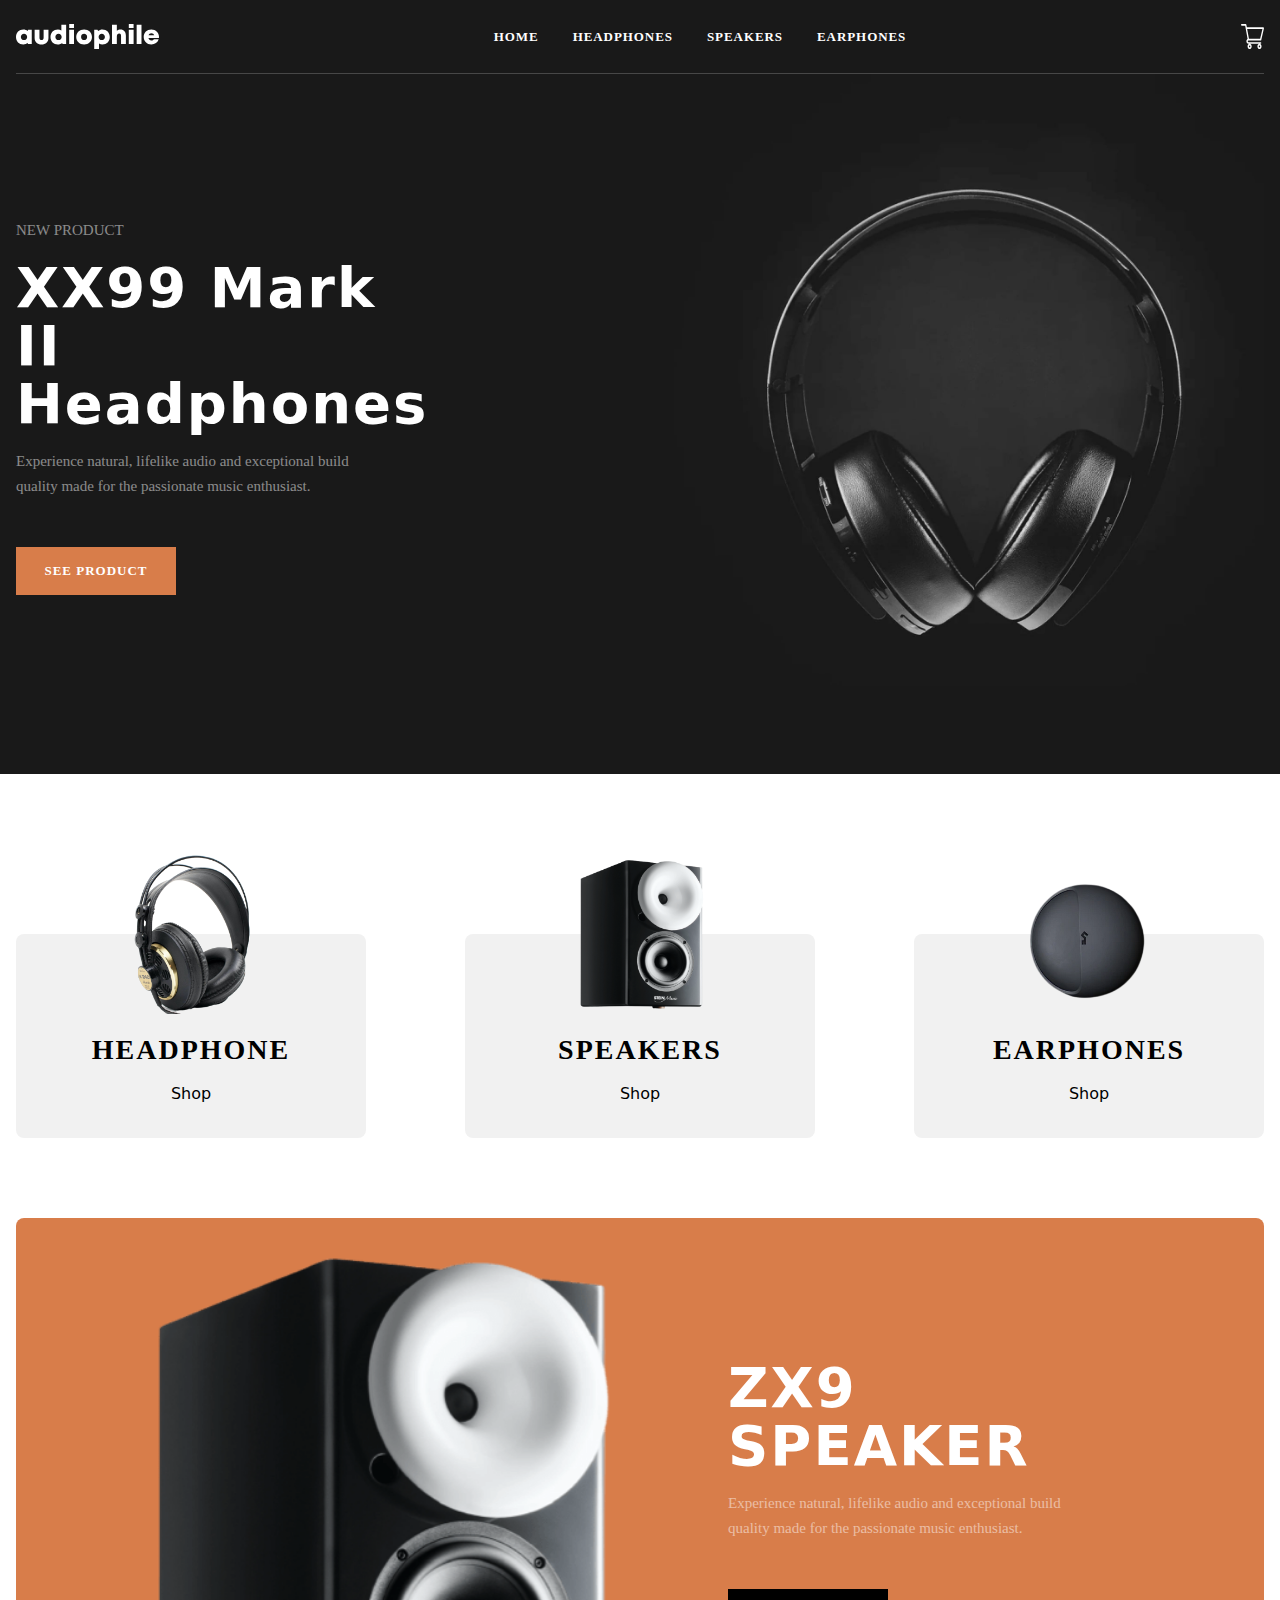
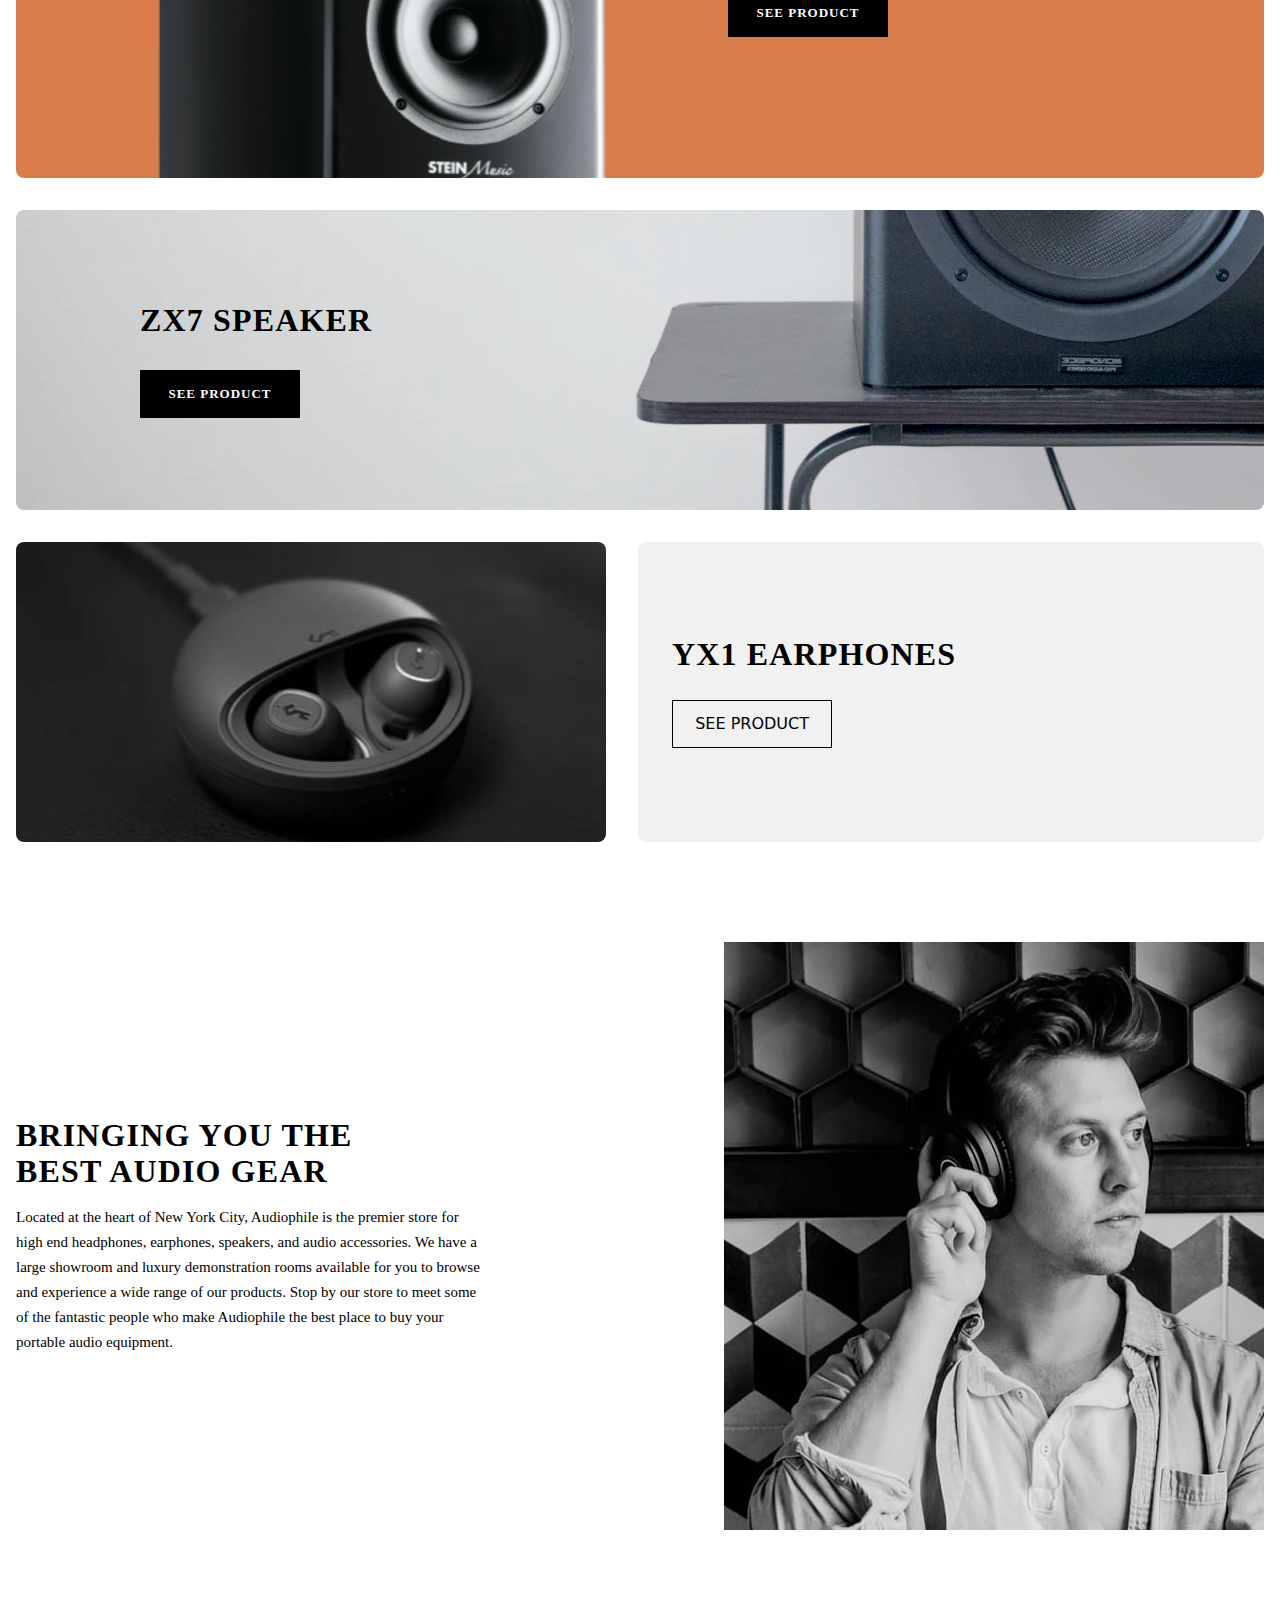
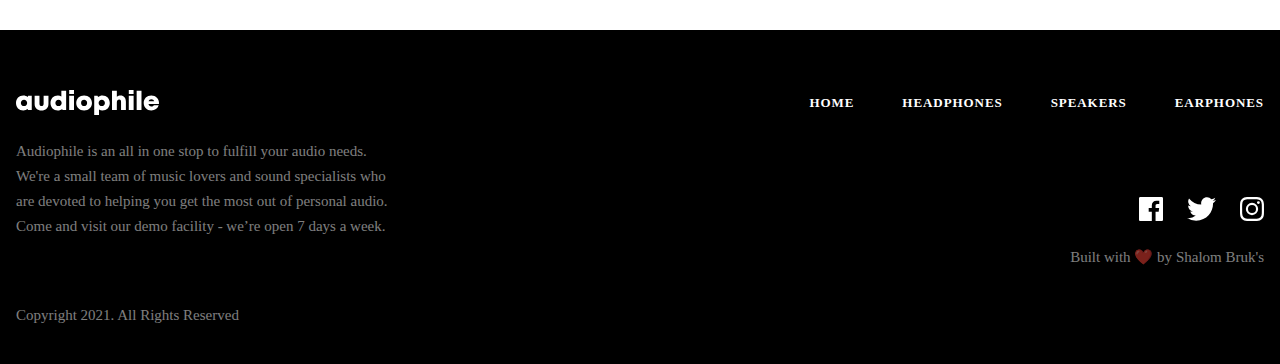
<file: index.html>
<!DOCTYPE html>
<html lang="en">
<head>
    <meta charset="UTF-8">
    <meta name="viewport" content="width=device-width, initial-scale=1.0">
    <link rel="icon" type="image/svg+xml" href="./public/favicon.svg">
    <link rel="stylesheet" href="./style.css">
    <title>Home</title>
</head>
<body>
    <div class="hero-wrapper">
        <div class="container">
            <nav class="top-nav">
                <a href="#">
                    <img src="./public/assets/shared/desktop/logo.svg" alt="logo" loading="lazy">
                </a>
                <div class="nav-links hidden lg:flex">
                   
                    <a href="./index.html">
                        <p class="subTitle">Home</p>
                    </a>
                    <a href="./headphones.html">
                        <p class="subTitle">Headphones</p>
                    </a>
                    <a href="./speakers.html">
                        <p class="subTitle">Speakers</p>
                    </a>
                    <a href="./earphones.html">
                        <p class="subTitle">Earphones</p>
                    </a>
                </div>
                <img src="./public/assets/shared/desktop/icon-cart.svg" alt="cart-icon" alt="logo" id="cart-icon" loading="lazy" decoding="async">
            </nav>
            <div class="nav-links lg:hidden flex justify-center flex-wrap text-white pt-6 pb-6">
                <a href="./index.html">
                    <p class="subTitle">Home</p>
                </a>
                <a href="./headphones.html">
                    <p class="subTitle">Headphones</p>
                </a>
                <a href="./speakers.html">
                    <p class="subTitle">Speakers</p>
                </a>
                <a href="./earphones.html">
                    <p class="subTitle">Earphones</p>
                </a>
            </div>
            <div class="modal none " id="cart" >
                <div class="cart-wrapper">
                    <div class="flex justify-between items-center mb-6">
                        <h6 class="undefine">CART (3)</h6>
                        <button class="undefine undefined">Remove all</button>
                    </div>
                    <div class="flex justify-between items-center mt-4 mb-4">
                        <div class="flex gap-4 items-center">
                            <img src="./public/assets/product-xx59-headphones/desktop/image-category-page-preview.jpg" alt="XX59" class="w-55">
                            <div class="flex flex-col gap-05">
                                <p class="subTitle undefined">XX59</p>
                                <p class="night undefined">$ 899</p>
                            </div>
                        </div>
                        <input type="number" class="counter-sm" value="1" title="number">

                    </div>
                    <div class="flex justify-between items-center mt-4 mb-4">
                        <div class="flex gap-4 items-center">
                            <img src="./public/assets/product-xx99-mark-one-headphones/desktop/image-category-page-preview.jpg" alt="XX59" class="w-55">
                            <div class="flex flex-col gap-05">
                                <p class="subTitle undefined">XX99 MK II</p>
                                <p class="night undefined">$ 2,999</p>
                            </div>
                        </div>
                        <input type="number" class="counter-sm" value="1" title="number">

                    </div>
                    <div class="flex justify-between items-center mt-4 mb-4">
                        <div class="flex gap-4 items-center">
                            <img src="./public/assets/product-yx1-earphones/desktop/image-category-page-preview.jpg" alt="XX59" class="w-55">
                            <div class="flex flex-col gap-05">
                                <p class="subTitle undefined">YX1</p>
                                <p class="night undefined">$ 599</p>
                            </div>
                        </div>
                        <input type="number" class="counter-sm" value="1" title="number">

                    </div>
                    <div class="flex justify-between items-center mt-6 mb-6">
                        <h6 class="undefined">TOTAL</h6>
                        <h6 class="undefined">$ 5,396</h6>
                    </div>
                    <a href="/checkout">
                        <button class="check-btn undefined">CHECKOUT</button>
                    </a>
                </div>
            </div>
            <div class="hero flex justify-center lg:justify-start pt-36">
                <div class="flex flex-col items-center lg:items-start gap-4">
                   <p class="body">NEW PRODUCT</p> 
                   <div class="w-396">
                    <h1 class="text-center lg:text-left heading">
                        XX99 Mark II Headphones
                    </h1>
                    
                   </div>
                   <div class="w-349">
                    <p class="body text-center lg:text-left">
                         Experience natural, lifelike audio and exceptional build quality
                         made for the passionate music enthusiast.

                    </p>
                  
                   </div>
                   <a href="/">
                    <button class="primary mt-8"> SEE PRODUCT</button>
                   </a>

                </div>
            </div>
    
        </div>
    </div>
    <div class="container flex flex-wrap justify-center xl:justify-between gap-8 featured-products-section">
        <div class="product-card" style="--width: 122.947px; --height: 160px;">
            <img src="./public/assets/exported/headphone.png" alt="headphone" class="item-image">
            <h4 class="undefined"> HEADPHONE</h4>
            <a href="/">
                <button class="undefined">
                    Shop
                </button>
            </a>
        </div>
        <div class="product-card" style="--width: 122.947px; --height: 160px;">
            <img src="./public/assets/exported/speaker.png" alt="headphone" class="item-image">
            <h4 class="undefined"> SPEAKERS</h4>
            <a href="/">
                <button class="undefined">
                    Shop
                </button>
            </a>
        </div>

        <div class="product-card" style="--width: 122.947px; --height: 160px;">
            <img src="./public/assets/exported/earphone.png" alt="headphone" class="item-image">
            <h4 class="undefined"> EARPHONES</h4>
            <a href="/">
                <button class="undefined">
                    Shop
                </button>
            </a>
        </div>
    </div>
    <div class="container">
        <div class="product-spotlight-area">
            <div class="product-spotlight-1">
                
                    <div class="flex justify-center">
                        <img src="./public/assets/home/tablet/image-speaker-zx9.png" alt="headphone" class="product-spotlight-1-img" width="456" height="548" loading="lazy">
                    </div>
                    <div class="flex flex-col gap-4 items-center lg:items-start">
                        <div class="w-[396px]">
                            <h1 class="text-center lg:text-left heading">
                                ZX9 SPEAKER
                            </h1>
                           </div>
                           <div class="w-349">
                            <p class="body text-center lg:text-left">
                                 Experience natural, lifelike audio and exceptional build quality
                                 made for the passionate music enthusiast.
        
                            </p>
                          
                           </div>
                           <a href="/">
                            <button class="secondary-inverted mt-8" style="--width: 10rem;"> SEE PRODUCT</button>
                           </a>
                    </div>
            </div>
            <div class="product-spotlight-2">
                <div class="flex flex-col">
                    <h3 class="undefined">
                        ZX7 SPEAKER
                    </h3>
                    <a href="/">
                        <button class="secondary-inverted mt-8" style="--width: 10rem;"> SEE PRODUCT</button>
                       </a>
                </div>
            </div>
            <div class="product-spotlight-3">
                <div class="earphone-image"></div>
                <div class="flex flex-col">
                    <h3 class="undefined">YX1 EARPHONES</h3>
                    <a href="/">
                        <button class="secondary mt-7" style="--width: 10rem;"> SEE PRODUCT</button>
                       </a>
                </div>
            </div>
        </div>
    </div>
    <div class="container flex flex-col-reverse justify-center lg:flex-row items-center lg:items-left justify-between outro">
        <div class="w-full flex flex-col justify-center gap-4">
            <div class="w-full lg:w-396">
                <h3 class="text-center lg:text-left">
                    BRINGING YOU THE BEST AUDIO GEAR
                </h3>
            </div>
            <div class="w-full lg:w-4/6">
                <p class=" text-center lg:text-left night">      
                    Located at the heart of New York City, Audiophile is the premier store
                    for high end headphones, earphones, speakers, and audio accessories. We
                    have a large showroom and luxury demonstration rooms available for you
                    to browse and experience a wide range of our products. Stop by our store
                    to meet some of the fantastic people who make Audiophile the best place
                    to buy your portable audio equipment.
                </p>
            </div>
        </div>
        <img src="./public/assets/shared/desktop/image-best-gear.jpg" alt="best-gear" class="mb-16 lg:mb-0">
    </div>
    <footer class="footer">
        <nav class="container flex flex-col lg:flex-row items-center lg:justify-between gap-8">
            <img src="./public/assets/shared/desktop/logo.svg" alt="">
            <div class="flex nav-links gap-8 lg:gap-12 flex-col lg:flex-row items-center lg:items-start mt-4 mb-4 lg:mt-0 lg:mb-0">
                <a href="./index.html">
                    <p class="subTitle">Home</p>
                </a>
                <a href="./headphones.html">
                    <p class="subTitle">Headphones</p>
                </a>
                <a href="./speakers.html">
                    <p class="subTitle">Speakers</p>
                </a>
                <a href="./earphones.html">
                    <p class="subTitle">Earphones</p>
                </a>
            </div>
        </nav>
        <div class="container flex flex-col lg:flex-row lg:justify-between">
            <div class="w-full lg:w-540 flex flex-col gap-16">
                <p class="body text-center lg:text-left">
                    Audiophile is an all in one stop to fulfill your audio needs. We're a
                            small team of music lovers and sound specialists who are devoted to
                            helping you get the most out of personal audio. Come and visit our demo
                            facility - we’re open 7 days a week.
                    </p>
                <p class="body text-center lg:text-left">
                    Copyright 2021. All Rights Reserved</p>
            </div>
            <div class="w-full flex flex-col items-center lg:items-end gap-6 social-icons justify-center mt-8 lg:mt-0">
            <div class="flex gap-6">
                <img src="./public/assets/shared/desktop/icon-facebook.svg" alt="facebook-icon">
                <img src="./public/assets/shared/desktop/icon-twitter.svg" alt="facebook-icon">
                <img src="./public/assets/shared/desktop/icon-instagram.svg" alt="facebook-icon">
            </div>
            <div>
                <p class="body undefined">
                    Built with ❤️ by
                    <a href="https://www.linkedin.com/in/shalomspage/" data-astro-cid-ioeiary4="">Shalom Bruk's</a>
                </p>
            </div>

            </div>
        </div>
    </footer>
    <script src="./script.js"></script>
</body>
</html>
</file>
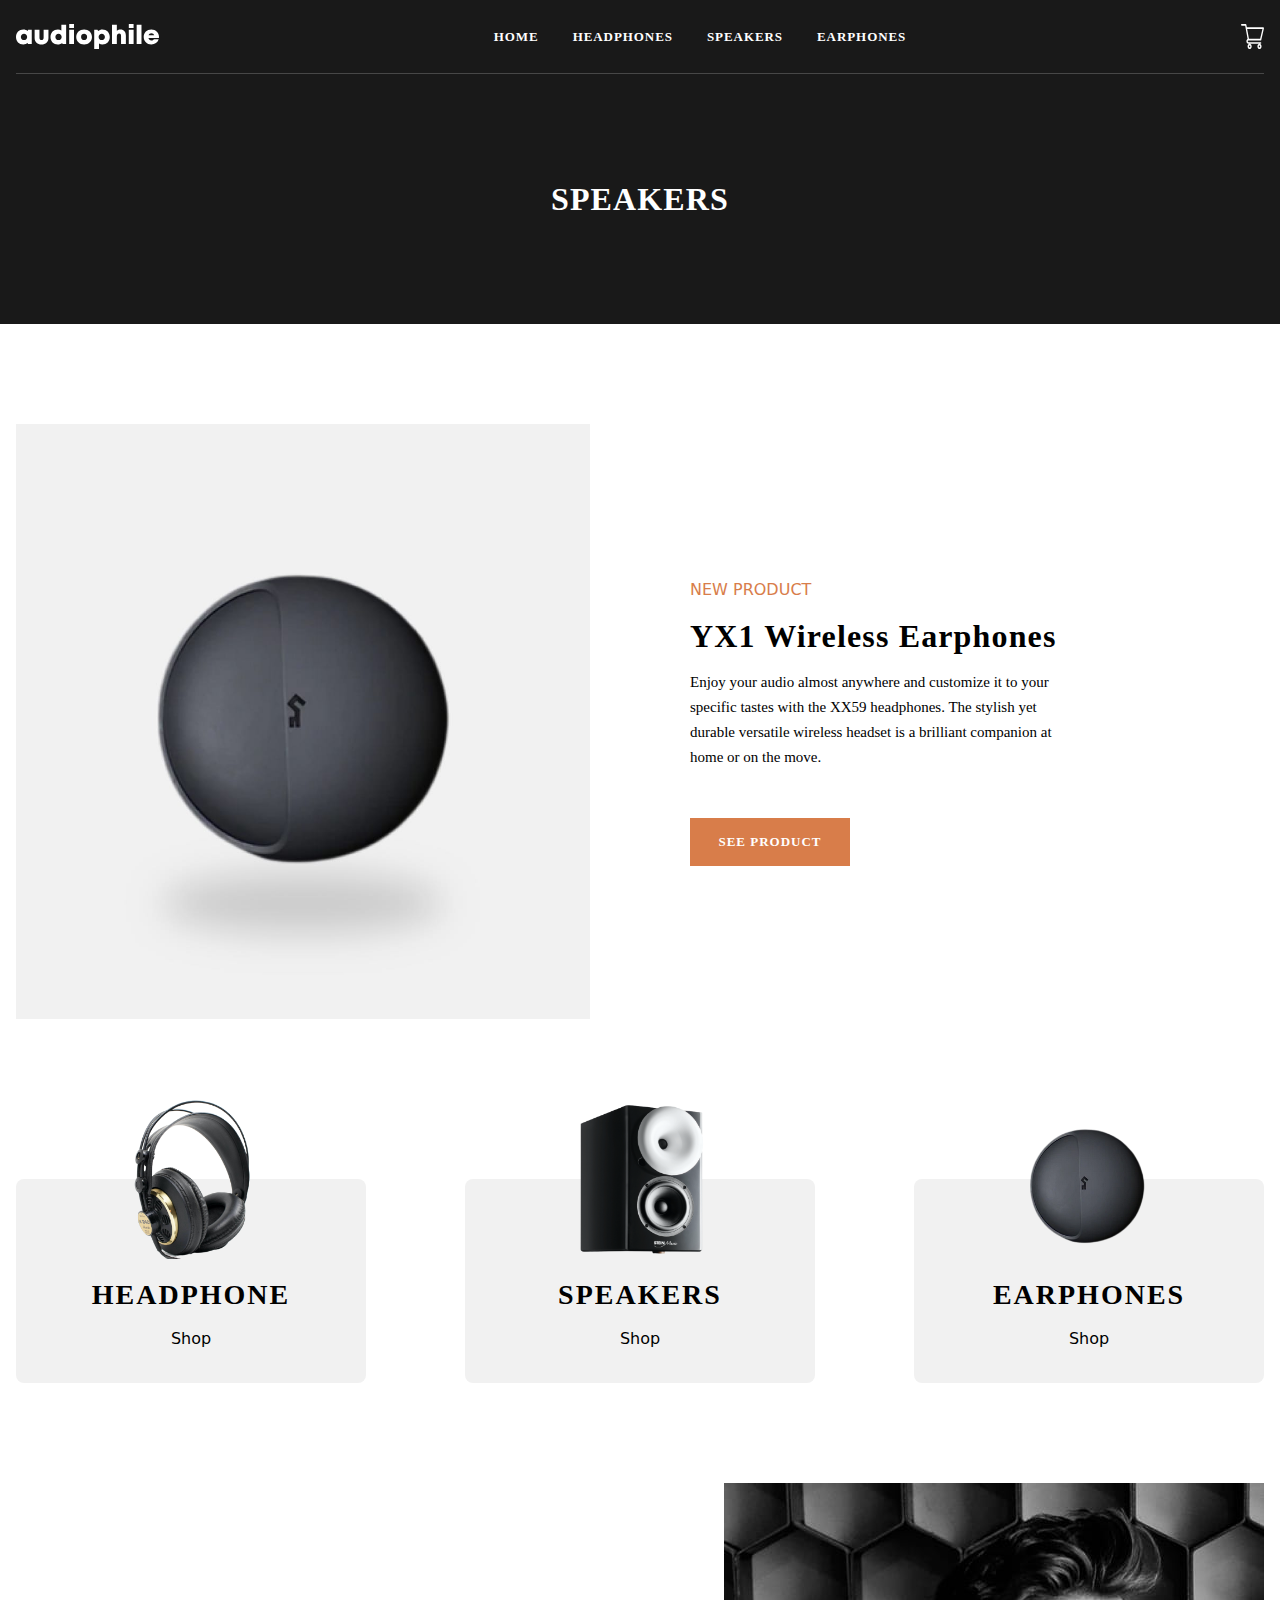
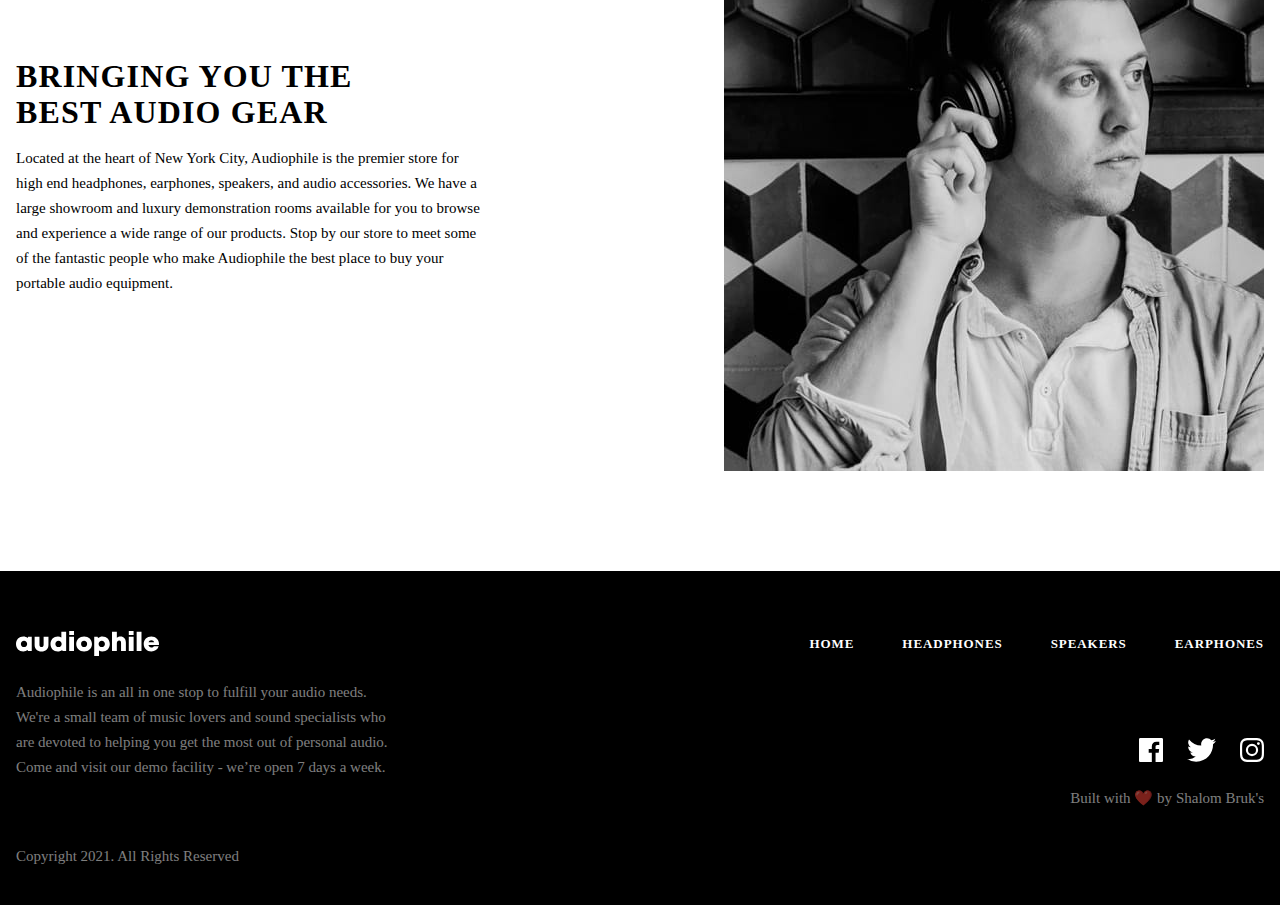
<file: earphones.html>
<!DOCTYPE html>
<html lang="en">
<head>
    <meta charset="UTF-8">
    <meta name="viewport" content="width=device-width, initial-scale=1.0">
    <link rel="icon" type="image/svg+xml" href="./public/favicon.svg">
    <link rel="stylesheet" href="./style.css">
    <title>Earphones</title>
</head>
<body>
    <div class="hero-wrapper">
        <div class="container">
            <nav class="top-nav">

                <a href="#">
                    <img src="./public/assets/shared/desktop/logo.svg" alt="logo" loading="lazy">
                </a>
                <div class="nav-links hidden lg:flex">
                   
                    <a href="./index.html">
                        <p class="subTitle">Home</p>
                    </a>
                    <a href="./headphones.html">
                        <p class="subTitle">Headphones</p>
                    </a>
                    <a href="./speakers.html">
                        <p class="subTitle">Speakers</p>
                    </a>
                    <a href="./earphones.html">
                        <p class="subTitle">Earphones</p>
                    </a>
                </div>
                <img src="./public/assets/shared/desktop/icon-cart.svg" alt="cart-icon" alt="logo" id="cart-icon" loading="lazy" decoding="async">
            </nav>
            <div class="nav-links lg:hidden flex justify-center flex-wrap text-white pt-6 pb-6">
                <a href="./index.html">
                    <p class="subTitle">Home</p>
                </a>
                <a href="./headphones.html">
                    <p class="subTitle">Headphones</p>
                </a>
                <a href="./speakers.html">
                    <p class="subTitle">Speakers</p>
                </a>
                <a href="./earphones.html">
                    <p class="subTitle">Earphones</p>
                </a>
            </div>
            <div class="modal none " id="cart" >
                <div class="cart-wrapper">
                    <div class="flex justify-between items-center mb-6">
                        <h6 class="undefine">CART (3)</h6>
                        <button class="undefine undefined">Remove all</button>
                    </div>
                    <div class="flex justify-between items-center mt-4 mb-4">
                        <div class="flex gap-4 items-center">
                            <img src="./public/assets/product-xx59-headphones/desktop/image-category-page-preview.jpg" alt="XX59" class="w-55">
                            <div class="flex flex-col gap-05">
                                <p class="subTitle undefined">XX59</p>
                                <p class="night undefined">$ 899</p>
                            </div>
                        </div>
                        <input type="number" class="counter-sm" value="1" title="number">

                    </div>
                    <div class="flex justify-between items-center mt-4 mb-4">
                        <div class="flex gap-4 items-center">
                            <img src="./public/assets/product-xx99-mark-one-headphones/desktop/image-category-page-preview.jpg" alt="XX59" class="w-55">
                            <div class="flex flex-col gap-05">
                                <p class="subTitle undefined">XX99 MK II</p>
                                <p class="night undefined">$ 2,999</p>
                            </div>
                        </div>
                        <input type="number" class="counter-sm" value="1" title="number">

                    </div>
                    <div class="flex justify-between items-center mt-4 mb-4">
                        <div class="flex gap-4 items-center">
                            <img src="./public/assets/product-yx1-earphones/desktop/image-category-page-preview.jpg" alt="XX59" class="w-55">
                            <div class="flex flex-col gap-05">
                                <p class="subTitle undefined">YX1</p>
                                <p class="night undefined">$ 599</p>
                            </div>
                        </div>
                        <input type="number" class="counter-sm" value="1" title="number">

                    </div>
                    <div class="flex justify-between items-center mt-6 mb-6">
                        <h6 class="undefined">TOTAL</h6>
                        <h6 class="undefined">$ 5,396</h6>
                    </div>
                    <a href="/checkout">
                        <button class="check-btn undefined">CHECKOUT</button>
                    </a>
                </div>
            </div>
            <div class="hero-1 flex justify-center items-center">
                <h3 class="undefined heading">SPEAKERS</h3>
            </div>
        </div>
    </div>
    <div class="product-item-row container mt-16 mb-36">
        <div class="w-full flex flex-col justify-center gap-4">
            <div class="w-full lg:w-396">
                <p class="p-cl text-center lg:text-left p-clo">
                    NEW PRODUCT
                </p>
            </div>
            <div class="w-full lg:w-396">
               <h3 class="text-center lg:text-left">YX1 Wireless Earphones</h3>
            </div>
            <div class="w-full lg:w-4/6">
                <p class="night text-center lg:text-left">Enjoy your audio almost anywhere and customize it to your specific tastes with the XX59 headphones. The stylish yet durable versatile wireless headset is a brilliant companion at home or on the move.</p>
            </div>
            <div class="flex justify-center lg:justify-start">
                <a href="/">
                    <button class="primary mt-8"> SEE PRODUCT</button>
                   </a>
            </div>
        </div>
        <div>
            <img src="./public/assets/product-yx1-earphones/desktop/image-product.jpg" alt="best-gear" class="mb-16 lg:mb-0">
        </div>
    </div>
    <div class="container flex flex-wrap justify-center xl:justify-between gap-8 featured-products-section">
        <div class="product-card" style="--width: 122.947px; --height: 160px;">
            <img src="./public/assets/exported/headphone.png" alt="headphone" class="item-image">
            <h4 class="undefined"> HEADPHONE</h4>
            <a href="/">
                <button class="undefined">
                    Shop
                </button>
            </a>
        </div>
        <div class="product-card" style="--width: 122.947px; --height: 160px;">
            <img src="./public/assets/exported/speaker.png" alt="headphone" class="item-image">
            <h4 class="undefined"> SPEAKERS</h4>
            <a href="/">
                <button class="undefined">
                    Shop
                </button>
            </a>
        </div>

        <div class="product-card" style="--width: 122.947px; --height: 160px;">
            <img src="./public/assets/exported/earphone.png" alt="headphone" class="item-image">
            <h4 class="undefined"> EARPHONES</h4>
            <a href="/">
                <button class="undefined">
                    Shop
                </button>
            </a>
        </div>
    </div>

    <div class="container flex flex-col-reverse justify-center lg:flex-row items-center lg:items-left justify-between outro">
        <div class="w-full flex flex-col justify-center gap-4">
            <div class="w-full lg:w-396">
                <h3 class="text-center lg:text-left">
                    BRINGING YOU THE BEST AUDIO GEAR
                </h3>
            </div>
            <div class="w-full lg:w-4/6">
                <p class=" text-center lg:text-left night">      
                     Located at the heart of New York City, Audiophile is the premier store
                     for high end headphones, earphones, speakers, and audio accessories. We
                     have a large showroom and luxury demonstration rooms available for you
                     to browse and experience a wide range of our products. Stop by our store
                     to meet some of the fantastic people who make Audiophile the best place
                    to buy your portable audio equipment.
                </p>
            </div>
        </div>
        <img src="./public/assets/shared/desktop/image-best-gear.jpg" alt="best-gear" class="mb-16 lg:mb-0">
    </div>
    <footer class="footer">
        <nav class="container flex flex-col lg:flex-row items-center lg:justify-between gap-8">
            <img src="./public/assets/shared/desktop/logo.svg" alt="">
            <div class="flex nav-links gap-8 lg:gap-12 flex-col lg:flex-row items-center lg:items-start mt-4 mb-4 lg:mt-0 lg:mb-0">
                <a href="./index.html">
                    <p class="subTitle">Home</p>
                </a>
                <a href="./headphones.html">
                    <p class="subTitle">Headphones</p>
                </a>
                <a href="./speakers.html">
                    <p class="subTitle">Speakers</p>
                </a>
                <a href="./earphones.html">
                    <p class="subTitle">Earphones</p>
                </a>
            </div>
        </nav>
        <div class="container flex flex-col lg:flex-row lg:justify-between">
            <div class="w-full lg:w-540 flex flex-col gap-16">
                <p class="body text-center lg:text-left">
                    Audiophile is an all in one stop to fulfill your audio needs. We're a
                            small team of music lovers and sound specialists who are devoted to
                            helping you get the most out of personal audio. Come and visit our demo
                            facility - we’re open 7 days a week.
                    </p>
                <p class="body text-center lg:text-left">
                    Copyright 2021. All Rights Reserved</p>
            </div>
            <div class="w-full flex flex-col items-center lg:items-end gap-6 social-icons justify-center mt-8 lg:mt-0">
            <div class="flex gap-6">
                <img src="./public/assets/shared/desktop/icon-facebook.svg" alt="facebook-icon">
                <img src="./public/assets/shared/desktop/icon-twitter.svg" alt="facebook-icon">
                <img src="./public/assets/shared/desktop/icon-instagram.svg" alt="facebook-icon">
            </div>
            <div>
                <p class="body undefined">
                    Built with ❤️ by
                    <a href="https://www.linkedin.com/in/shalomspage/" data-astro-cid-ioeiary4="">Shalom Bruk's</a>
                </p>
            </div>

            </div>
        </div>
    </footer>
    <script src="./script.js"></script>
</body>
</html>
</file>
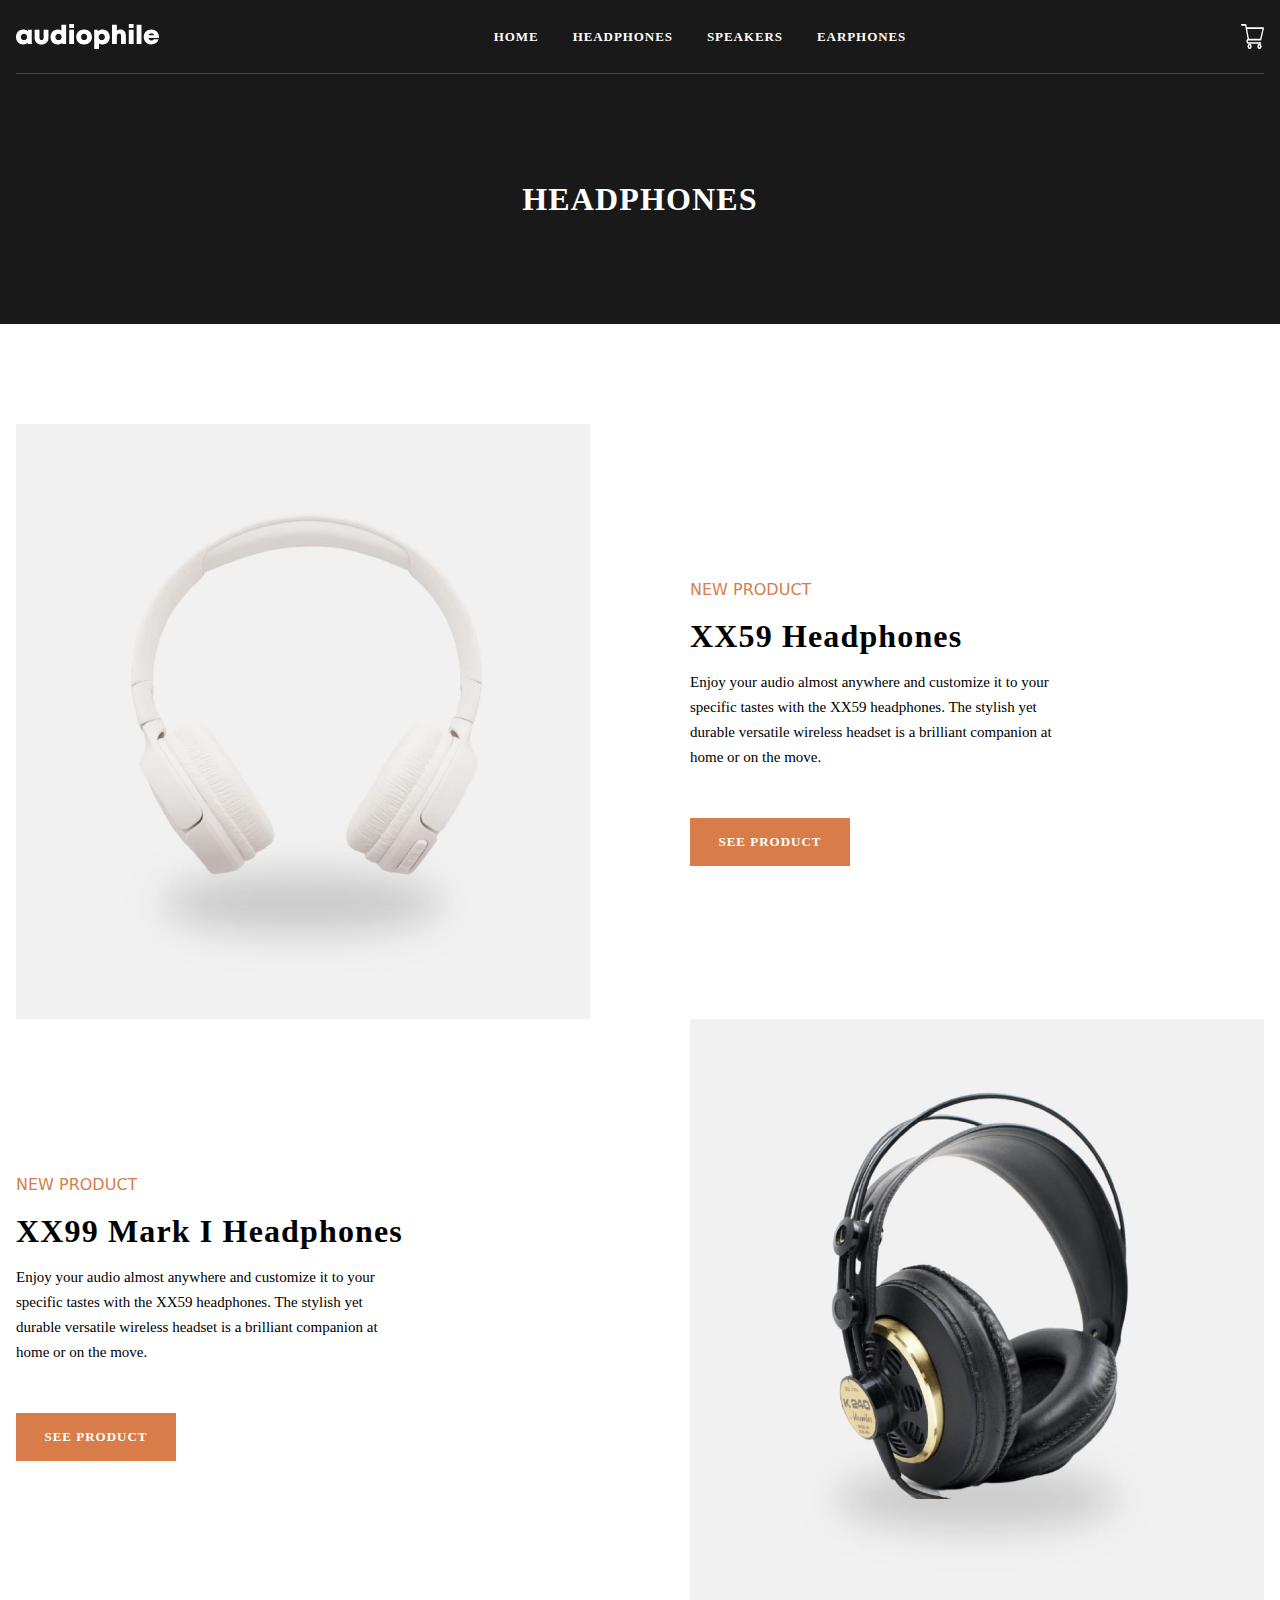
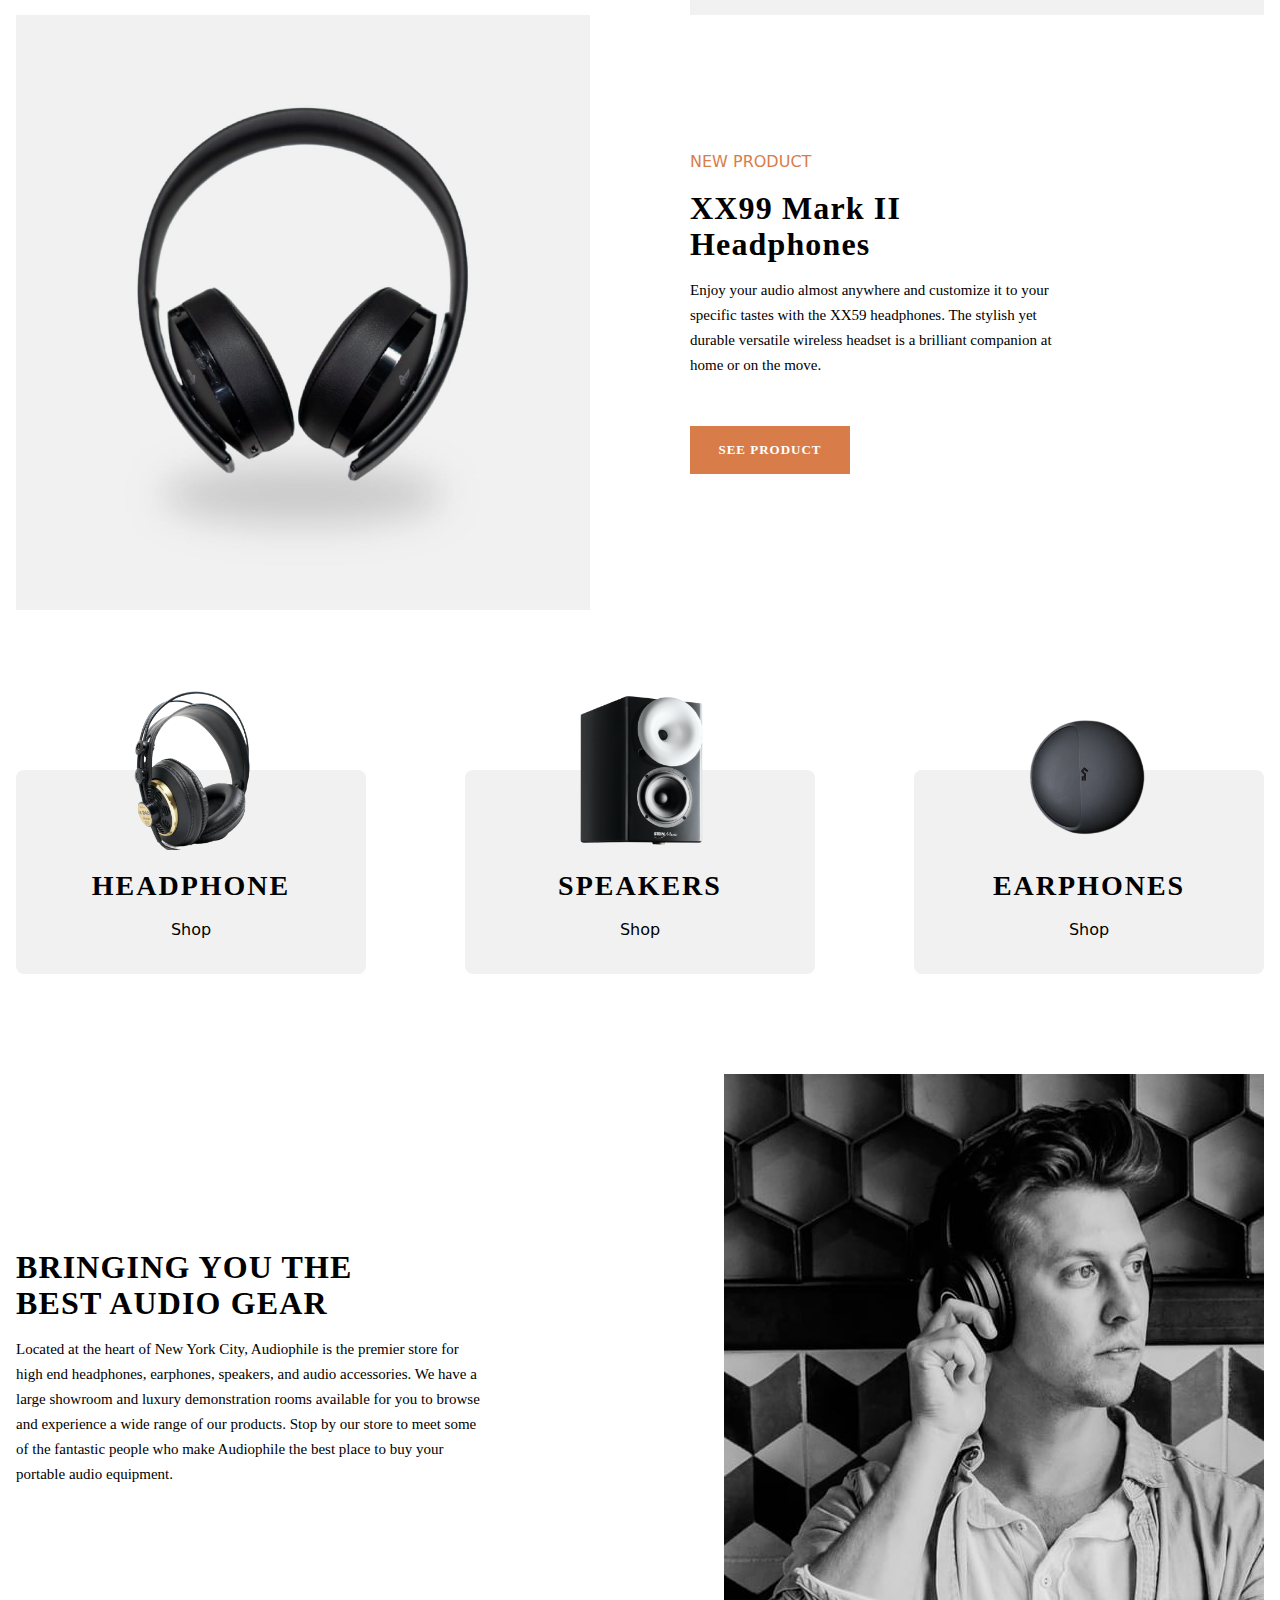
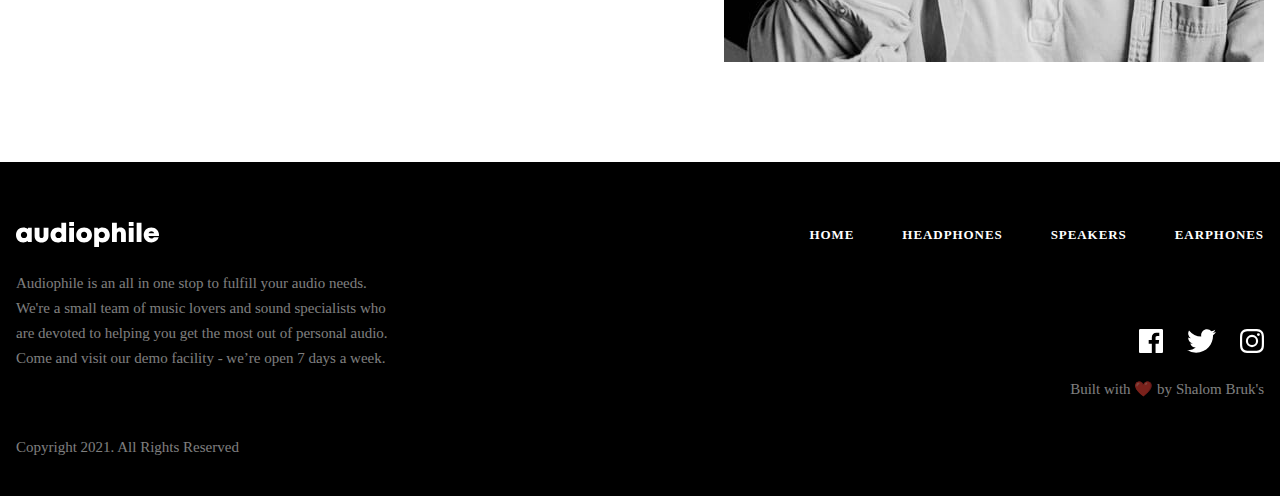
<file: headphones.html>
<!DOCTYPE html>
<html lang="en">
<head>
    <meta charset="UTF-8">
    <meta name="viewport" content="width=device-width, initial-scale=1.0">
    <link rel="icon" type="image/svg+xml" href="./public/favicon.svg">
    <link rel="stylesheet" href="./style.css">
    <title>Earphones</title>
</head>
<body>
    <div class="hero-wrapper">
        <div class="container">
            <nav class="top-nav">

                <a href="#">
                    <img src="./public/assets/shared/desktop/logo.svg" alt="logo" loading="lazy">
                </a>
                <div class="nav-links hidden lg:flex">
                   
                    <a href="./index.html">
                        <p class="subTitle">Home</p>
                    </a>
                    <a href="./headphones.html">
                        <p class="subTitle">Headphones</p>
                    </a>
                    <a href="./speakers.html">
                        <p class="subTitle">Speakers</p>
                    </a>
                    <a href="./earphones.html">
                        <p class="subTitle">Earphones</p>
                    </a>
                </div>
                <img src="./public/assets/shared/desktop/icon-cart.svg" alt="cart-icon" alt="logo" id="cart-icon" loading="lazy" decoding="async">
            </nav>
            <div class="nav-links lg:hidden flex justify-center flex-wrap text-white pt-6 pb-6">
                <a href="./index.html">
                    <p class="subTitle">Home</p>
                </a>
                <a href="./headphones.html">
                    <p class="subTitle">Headphones</p>
                </a>
                <a href="./speakers.html">
                    <p class="subTitle">Speakers</p>
                </a>
                <a href="./earphones.html">
                    <p class="subTitle">Earphones</p>
                </a>
            </div>
            <div class="modal none " id="cart" >
                <div class="cart-wrapper">
                    <div class="flex justify-between items-center mb-6">
                        <h6 class="undefine">CART (3)</h6>
                        <button class="undefine undefined">Remove all</button>
                    </div>
                    <div class="flex justify-between items-center mt-4 mb-4">
                        <div class="flex gap-4 items-center">
                            <img src="./public/assets/product-xx59-headphones/desktop/image-category-page-preview.jpg" alt="XX59" class="w-55">
                            <div class="flex flex-col gap-05">
                                <p class="subTitle undefined">XX59</p>
                                <p class="night undefined">$ 899</p>
                            </div>
                        </div>
                        <input type="number" class="counter-sm" value="1" title="number">

                    </div>
                    <div class="flex justify-between items-center mt-4 mb-4">
                        <div class="flex gap-4 items-center">
                            <img src="./public/assets/product-xx99-mark-one-headphones/desktop/image-category-page-preview.jpg" alt="XX59" class="w-55">
                            <div class="flex flex-col gap-05">
                                <p class="subTitle undefined">XX99 MK II</p>
                                <p class="night undefined">$ 2,999</p>
                            </div>
                        </div>
                        <input type="number" class="counter-sm" value="1" title="number">

                    </div>
                    <div class="flex justify-between items-center mt-4 mb-4">
                        <div class="flex gap-4 items-center">
                            <img src="./public/assets/product-yx1-earphones/desktop/image-category-page-preview.jpg" alt="XX59" class="w-55">
                            <div class="flex flex-col gap-05">
                                <p class="subTitle undefined">YX1</p>
                                <p class="night undefined">$ 599</p>
                            </div>
                        </div>
                        <input type="number" class="counter-sm" value="1" title="number">

                    </div>
                    <div class="flex justify-between items-center mt-6 mb-6">
                        <h6 class="undefined">TOTAL</h6>
                        <h6 class="undefined">$ 5,396</h6>
                    </div>
                    <a href="/checkout">
                        <button class="check-btn undefined">CHECKOUT</button>
                    </a>
                </div>
            </div>
            <div class="hero-1 flex justify-center items-center">
                <h3 class="undefined heading">HEADPHONES</h3>
            </div>
        </div>
    </div>
    <div class="product-item-row container mt-16 mb-36">
        <div class="w-full flex flex-col justify-center gap-4">
            <div class="w-full lg:w-396">
                <p class="p-cl text-center lg:text-left p-clo">
                    NEW PRODUCT
                </p>
            </div>
            <div class="w-full lg:w-396">
               <h3 class="text-center lg:text-left"> XX59 Headphones</h3>
            </div>
            <div class="w-full lg:w-4/6">
                <p class="night text-center lg:text-left">Enjoy your audio almost anywhere and customize it to your specific tastes with the XX59 headphones. The stylish yet durable versatile wireless headset is a brilliant companion at home or on the move.</p>
            </div>
            <div class="flex justify-center lg:justify-start">
                <a href="/">
                    <button class="primary mt-8"> SEE PRODUCT</button>
                   </a>
            </div>
        </div>
        <div>
            <img src="./public/assets/product-xx59-headphones/desktop/image-product.jpg" alt="best-gear" class="mb-16 lg:mb-0">
        </div>
    </div>
    <div class="product-item-row container mt-16 mb-36">
        <div class="w-full flex flex-col justify-center gap-4">
            <div class="w-full lg:w-396">
                <p class="p-cl text-center lg:text-left p-clo">
                    NEW PRODUCT
                </p>
            </div>
            <div class="w-full lg:w-396">
               <h3 class="text-center lg:text-left"> XX99 Mark I Headphones</h3>
            </div>
            <div class="w-full lg:w-4/6">
                <p class="night text-center lg:text-left">Enjoy your audio almost anywhere and customize it to your specific tastes with the XX59 headphones. The stylish yet durable versatile wireless headset is a brilliant companion at home or on the move.</p>
            </div>
            <div class="flex justify-center lg:justify-start">
                <a href="/">
                    <button class="primary mt-8"> SEE PRODUCT</button>
                   </a>
            </div>
        </div>
        <div>
            <img src="./public/assets/product-xx99-mark-one-headphones/desktop/image-product.jpg" alt="best-gear" class="mb-16 lg:mb-0">
        </div>
    </div>
    <div class="product-item-row container mt-16 mb-36">
        <div class="w-full flex flex-col justify-center gap-4">
            <div class="w-full lg:w-396">
                <p class="p-cl text-center lg:text-left p-clo">
                    NEW PRODUCT
                </p>
            </div>
            <div class="w-full lg:w-396">
               <h3 class="text-center lg:text-left"> XX99 Mark II Headphones</h3>
            </div>
            <div class="w-full lg:w-4/6">
                <p class="night text-center lg:text-left">Enjoy your audio almost anywhere and customize it to your specific tastes with the XX59 headphones. The stylish yet durable versatile wireless headset is a brilliant companion at home or on the move.</p>
            </div>
            <div class="flex justify-center lg:justify-start">
                <a href="/">
                    <button class="primary mt-8"> SEE PRODUCT</button>
                   </a>
            </div>
        </div>
        <div>
            <img src="./public/assets/product-xx99-mark-two-headphones/desktop/image-product.jpg" alt="best-gear" class="mb-16 lg:mb-0">
        </div>
    </div>
    <div class="container flex flex-wrap justify-center xl:justify-between gap-8 featured-products-section">
        <div class="product-card" style="--width: 122.947px; --height: 160px;">
            <img src="./public/assets/exported/headphone.png" alt="headphone" class="item-image">
            <h4 class="undefined"> HEADPHONE</h4>
            <a href="/">
                <button class="undefined">
                    Shop
                </button>
            </a>
        </div>
        <div class="product-card" style="--width: 122.947px; --height: 160px;">
            <img src="./public/assets/exported/speaker.png" alt="headphone" class="item-image">
            <h4 class="undefined"> SPEAKERS</h4>
            <a href="/">
                <button class="undefined">
                    Shop
                </button>
            </a>
        </div>

        <div class="product-card" style="--width: 122.947px; --height: 160px;">
            <img src="./public/assets/exported/earphone.png" alt="headphone" class="item-image">
            <h4 class="undefined"> EARPHONES</h4>
            <a href="/">
                <button class="undefined">
                    Shop
                </button>
            </a>
        </div>
    </div>

    <div class="container flex flex-col-reverse justify-center lg:flex-row items-center lg:items-left justify-between outro">
        <div class="w-full flex flex-col justify-center gap-4">
            <div class="w-full lg:w-396">
                <h3 class="text-center lg:text-left">
                    BRINGING YOU THE BEST AUDIO GEAR
                </h3>
            </div>
            <div class="w-full lg:w-4/6">
                <p class=" text-center lg:text-left night">      
                     Located at the heart of New York City, Audiophile is the premier store
                     for high end headphones, earphones, speakers, and audio accessories. We
                     have a large showroom and luxury demonstration rooms available for you
                     to browse and experience a wide range of our products. Stop by our store
                     to meet some of the fantastic people who make Audiophile the best place
                    to buy your portable audio equipment.
                </p>
            </div>
        </div>
        <img src="./public/assets/shared/desktop/image-best-gear.jpg" alt="best-gear" class="mb-16 lg:mb-0">
    </div>
    <footer class="footer">
        <nav class="container flex flex-col lg:flex-row items-center lg:justify-between gap-8">
            <img src="./public/assets/shared/desktop/logo.svg" alt="">
            <div class="flex nav-links gap-8 lg:gap-12 flex-col lg:flex-row items-center lg:items-start mt-4 mb-4 lg:mt-0 lg:mb-0">
                <a href="./index.html">
                    <p class="subTitle">Home</p>
                </a>
                <a href="./headphones.html">
                    <p class="subTitle">Headphones</p>
                </a>
                <a href="./speakers.html">
                    <p class="subTitle">Speakers</p>
                </a>
                <a href="./earphones.html">
                    <p class="subTitle">Earphones</p>
                </a>
            </div>
        </nav>
        <div class="container flex flex-col lg:flex-row lg:justify-between">
            <div class="w-full lg:w-540 flex flex-col gap-16">
                <p class="body text-center lg:text-left">
                    Audiophile is an all in one stop to fulfill your audio needs. We're a
                            small team of music lovers and sound specialists who are devoted to
                            helping you get the most out of personal audio. Come and visit our demo
                            facility - we’re open 7 days a week.
                    </p>
                <p class="body text-center lg:text-left">
                    Copyright 2021. All Rights Reserved</p>
            </div>
            <div class="w-full flex flex-col items-center lg:items-end gap-6 social-icons justify-center mt-8 lg:mt-0">
            <div class="flex gap-6">
                <img src="./public/assets/shared/desktop/icon-facebook.svg" alt="facebook-icon">
                <img src="./public/assets/shared/desktop/icon-twitter.svg" alt="facebook-icon">
                <img src="./public/assets/shared/desktop/icon-instagram.svg" alt="facebook-icon">
            </div>
            <div>
                <p class="body undefined">
                    Built with ❤️ by
                    <a href="https://www.linkedin.com/in/shalomspage/" data-astro-cid-ioeiary4="">Shalom Bruk's</a>
                </p>
            </div>

            </div>
        </div>
    </footer>
    <script src="./script.js"></script>
</body>
</html>
</file>
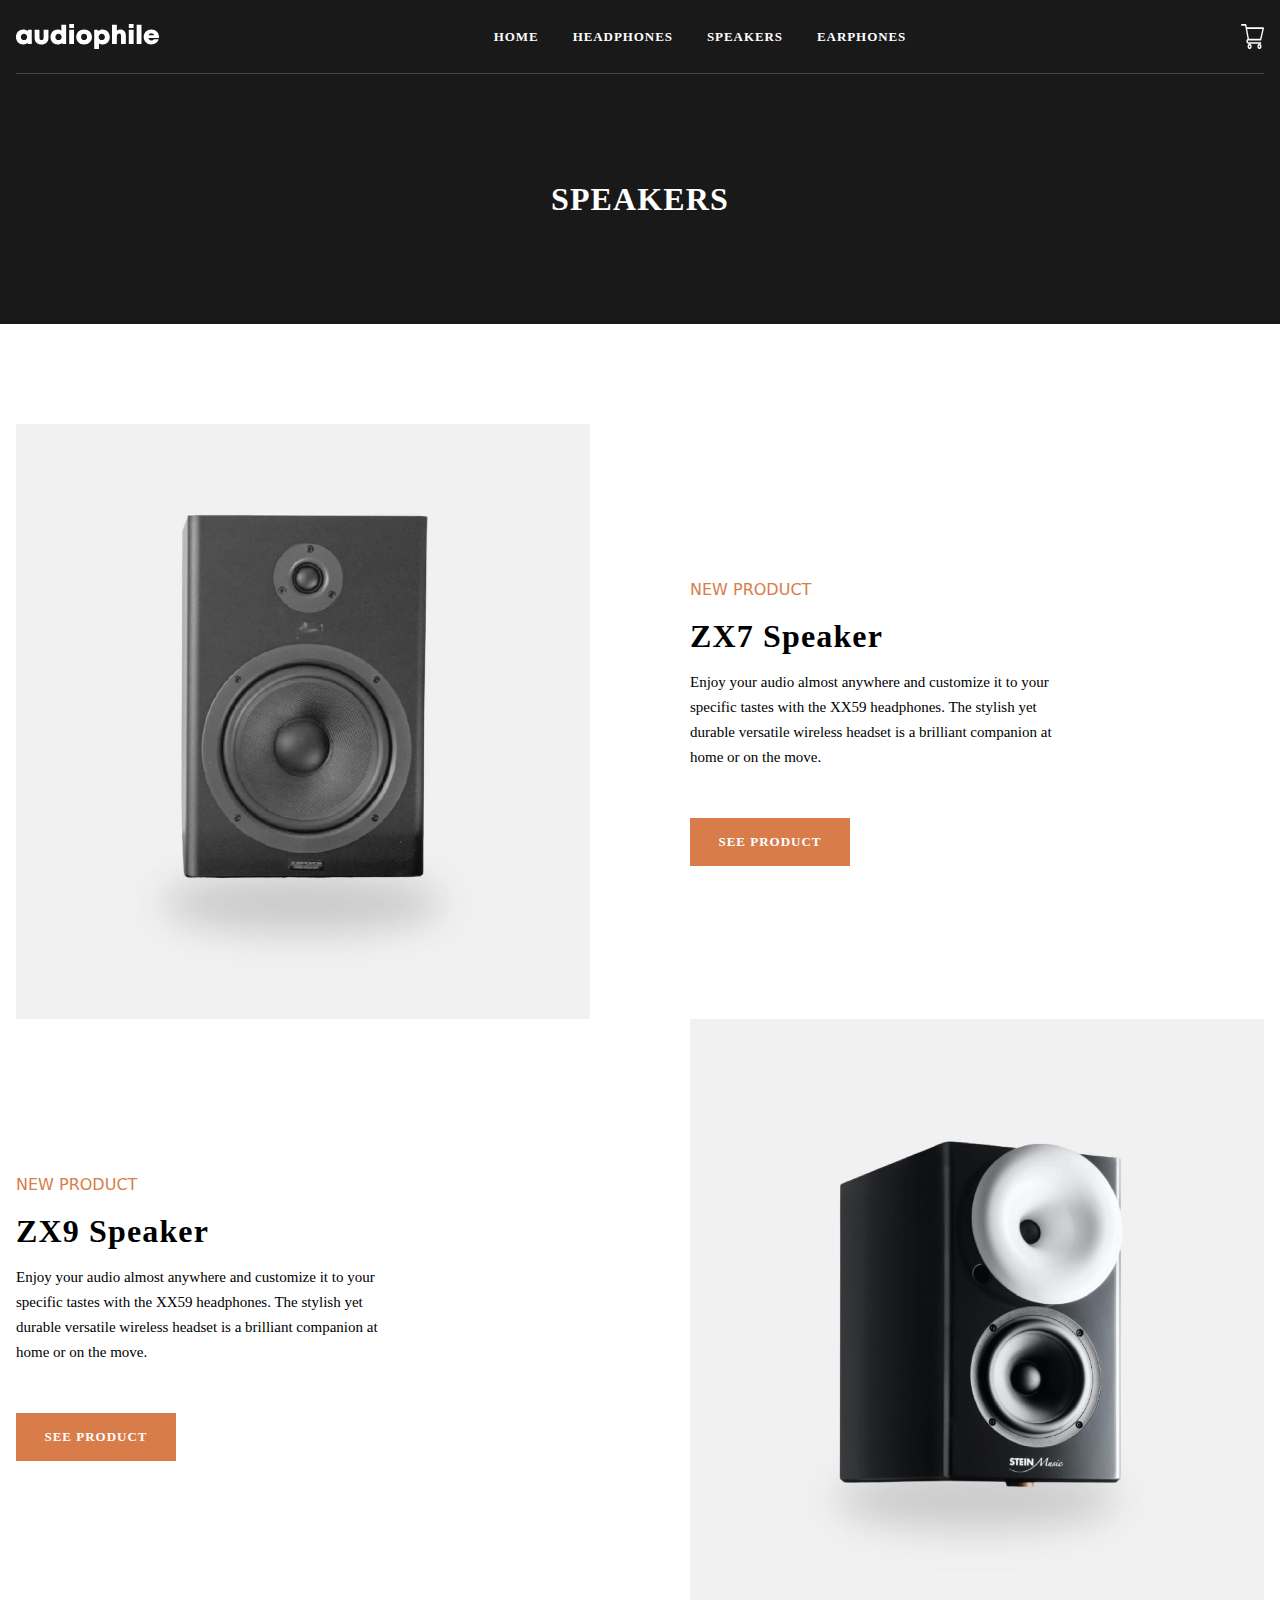
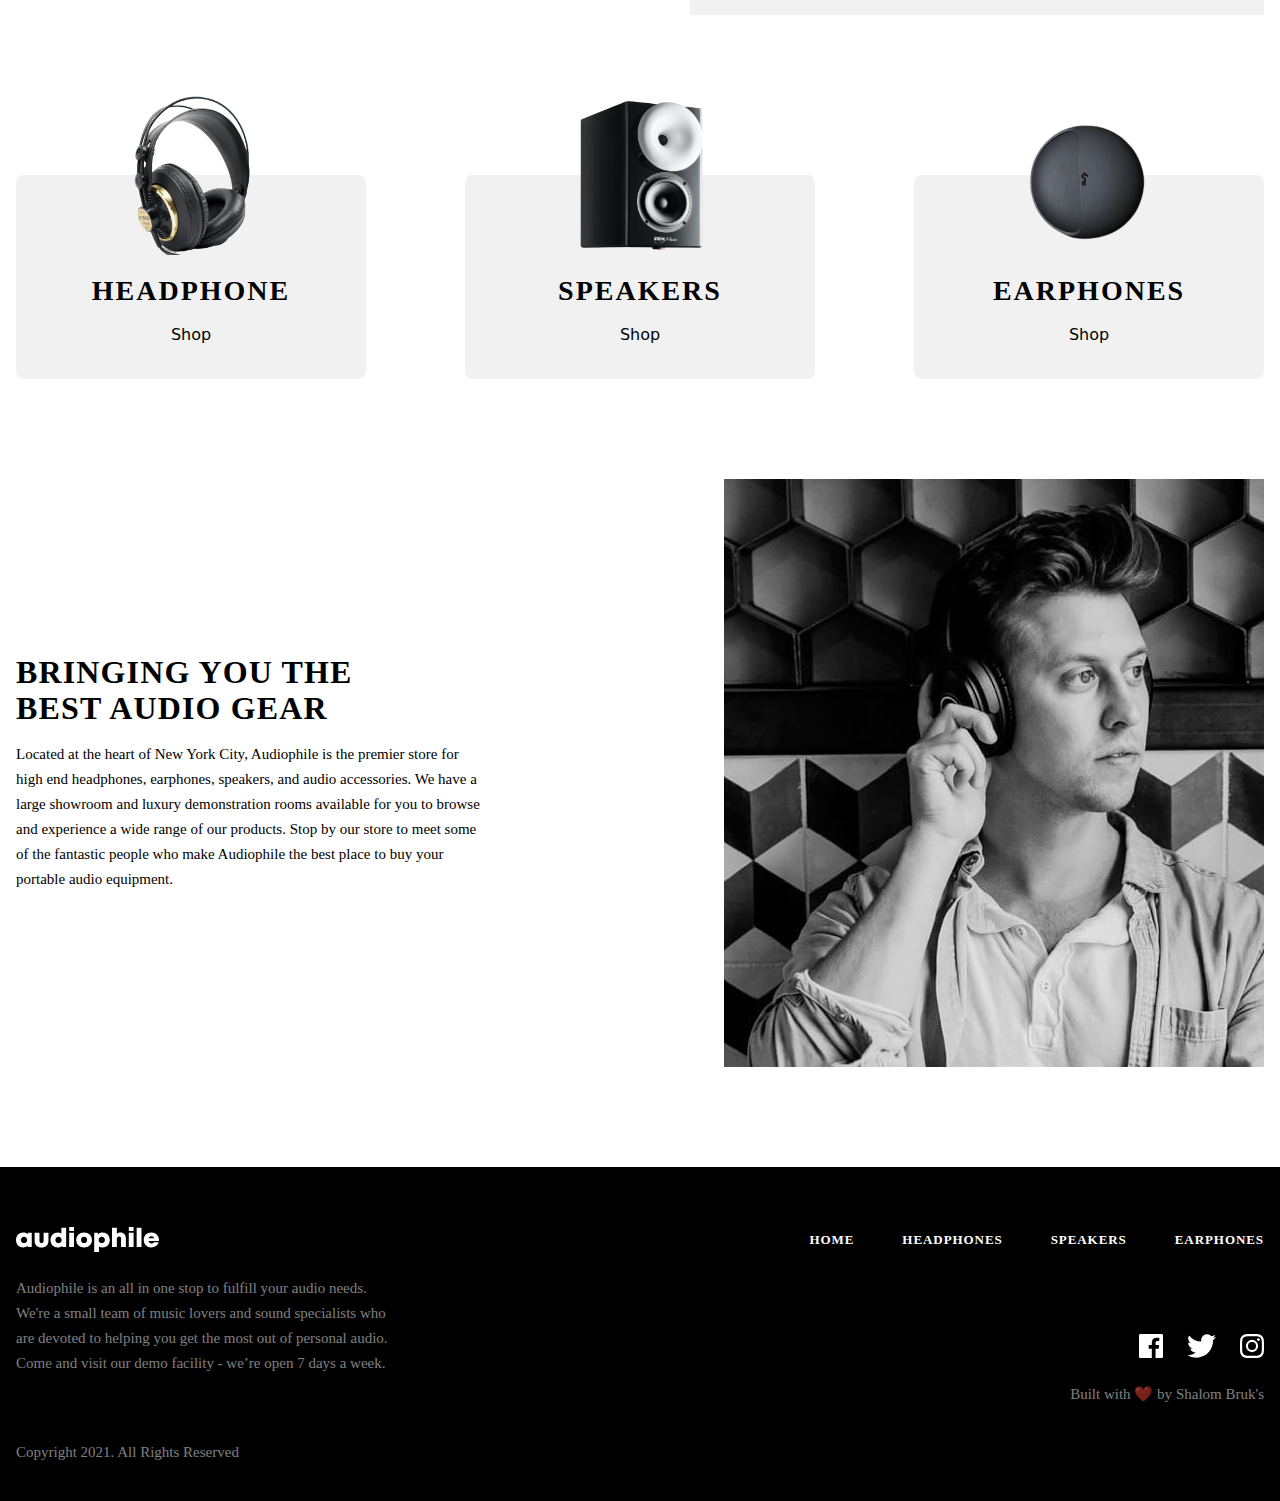
<file: speakers.html>
<!DOCTYPE html>
<html lang="en">
<head>
    <meta charset="UTF-8">
    <meta name="viewport" content="width=device-width, initial-scale=1.0">
    <link rel="icon" type="image/svg+xml" href="./public/favicon.svg">
    <link rel="stylesheet" href="./style.css">
    <title>Earphones</title>
</head>
<body>
    <div class="hero-wrapper">
        <div class="container">
            <nav class="top-nav">

                <a href="#">
                    <img src="./public/assets/shared/desktop/logo.svg" alt="logo" loading="lazy">
                </a>
                <div class="nav-links hidden lg:flex">
                   
                    <a href="./index.html">
                        <p class="subTitle">Home</p>
                    </a>
                    <a href="./headphones.html">
                        <p class="subTitle">Headphones</p>
                    </a>
                    <a href="./speakers.html">
                        <p class="subTitle">Speakers</p>
                    </a>
                    <a href="./earphones.html">
                        <p class="subTitle">Earphones</p>
                    </a>
                </div>
                <img src="./public/assets/shared/desktop/icon-cart.svg" alt="cart-icon" alt="logo" id="cart-icon" loading="lazy" decoding="async">
            </nav>
            <div class="nav-links lg:hidden flex justify-center flex-wrap text-white pt-6 pb-6">
                <a href="./index.html">
                    <p class="subTitle">Home</p>
                </a>
                <a href="./headphones.html">
                    <p class="subTitle">Headphones</p>
                </a>
                <a href="./speakers.html">
                    <p class="subTitle">Speakers</p>
                </a>
                <a href="./earphones.html">
                    <p class="subTitle">Earphones</p>
                </a>
            </div>
            <div class="modal none " id="cart" >
                <div class="cart-wrapper">
                    <div class="flex justify-between items-center mb-6">
                        <h6 class="undefine">CART (3)</h6>
                        <button class="undefine undefined">Remove all</button>
                    </div>
                    <div class="flex justify-between items-center mt-4 mb-4">
                        <div class="flex gap-4 items-center">
                            <img src="./public/assets/product-xx59-headphones/desktop/image-category-page-preview.jpg" alt="XX59" class="w-55">
                            <div class="flex flex-col gap-05">
                                <p class="subTitle undefined">XX59</p>
                                <p class="night undefined">$ 899</p>
                            </div>
                        </div>
                        <input type="number" class="counter-sm" value="1" title="number">

                    </div>
                    <div class="flex justify-between items-center mt-4 mb-4">
                        <div class="flex gap-4 items-center">
                            <img src="./public/assets/product-xx99-mark-one-headphones/desktop/image-category-page-preview.jpg" alt="XX59" class="w-55">
                            <div class="flex flex-col gap-05">
                                <p class="subTitle undefined">XX99 MK II</p>
                                <p class="night undefined">$ 2,999</p>
                            </div>
                        </div>
                        <input type="number" class="counter-sm" value="1" title="number">

                    </div>
                    <div class="flex justify-between items-center mt-4 mb-4">
                        <div class="flex gap-4 items-center">
                            <img src="./public/assets/product-yx1-earphones/desktop/image-category-page-preview.jpg" alt="XX59" class="w-55">
                            <div class="flex flex-col gap-05">
                                <p class="subTitle undefined">YX1</p>
                                <p class="night undefined">$ 599</p>
                            </div>
                        </div>
                        <input type="number" class="counter-sm" value="1" title="number">

                    </div>
                    <div class="flex justify-between items-center mt-6 mb-6">
                        <h6 class="undefined">TOTAL</h6>
                        <h6 class="undefined">$ 5,396</h6>
                    </div>
                    <a href="/checkout">
                        <button class="check-btn undefined">CHECKOUT</button>
                    </a>
                </div>
            </div>
            <div class="hero-1 flex justify-center items-center">
                <h3 class="undefined heading">SPEAKERS</h3>
            </div>
        </div>
    </div>
    <div class="product-item-row container mt-16 mb-36">
        <div class="w-full flex flex-col justify-center gap-4">
            <div class="w-full lg:w-396">
                <p class="p-cl text-center lg:text-left p-clo">
                    NEW PRODUCT
                </p>
            </div>
            <div class="w-full lg:w-396">
               <h3 class="text-center lg:text-left">ZX7 Speaker</h3>
            </div>
            <div class="w-full lg:w-4/6">
                <p class="night text-center lg:text-left">Enjoy your audio almost anywhere and customize it to your specific tastes with the XX59 headphones. The stylish yet durable versatile wireless headset is a brilliant companion at home or on the move.</p>
            </div>
            <div class="flex justify-center lg:justify-start">
                <a href="/">
                    <button class="primary mt-8"> SEE PRODUCT</button>
                   </a>
            </div>
        </div>
        <div>
            <img src="./public/assets/product-zx7-speaker/desktop/image-product.jpg" alt="best-gear" class="mb-16 lg:mb-0">
        </div>
    </div>
    <div class="product-item-row container mt-16 mb-36">
        <div class="w-full flex flex-col justify-center gap-4">
            <div class="w-full lg:w-396">
                <p class="p-cl text-center lg:text-left p-clo">
                    NEW PRODUCT
                </p>
            </div>
            <div class="w-full lg:w-396">
               <h3 class="text-center lg:text-left">ZX9 Speaker</h3>
            </div>
            <div class="w-full lg:w-4/6">
                <p class="night text-center lg:text-left">Enjoy your audio almost anywhere and customize it to your specific tastes with the XX59 headphones. The stylish yet durable versatile wireless headset is a brilliant companion at home or on the move.</p>
            </div>
            <div class="flex justify-center lg:justify-start">
                <a href="/">
                    <button class="primary mt-8"> SEE PRODUCT</button>
                   </a>
            </div>
        </div>
        <div>
            <img src="./public/assets/product-zx9-speaker/desktop/image-product.jpg" alt="best-gear" class="mb-16 lg:mb-0">
        </div>
    </div>
    <div class="container flex flex-wrap justify-center xl:justify-between gap-8 featured-products-section">
        <div class="product-card" style="--width: 122.947px; --height: 160px;">
            <img src="./public/assets/exported/headphone.png" alt="headphone" class="item-image">
            <h4 class="undefined"> HEADPHONE</h4>
            <a href="/">
                <button class="undefined">
                    Shop
                </button>
            </a>
        </div>
        <div class="product-card" style="--width: 122.947px; --height: 160px;">
            <img src="./public/assets/exported/speaker.png" alt="headphone" class="item-image">
            <h4 class="undefined"> SPEAKERS</h4>
            <a href="/">
                <button class="undefined">
                    Shop
                </button>
            </a>
        </div>

        <div class="product-card" style="--width: 122.947px; --height: 160px;">
            <img src="./public/assets/exported/earphone.png" alt="headphone" class="item-image">
            <h4 class="undefined"> EARPHONES</h4>
            <a href="/">
                <button class="undefined">
                    Shop
                </button>
            </a>
        </div>
    </div>

    <div class="container flex flex-col-reverse justify-center lg:flex-row items-center lg:items-left justify-between outro">
        <div class="w-full flex flex-col justify-center gap-4">
            <div class="w-full lg:w-396">
                <h3 class="text-center lg:text-left">
                    BRINGING YOU THE BEST AUDIO GEAR
                </h3>
            </div>
            <div class="w-full lg:w-4/6">
                <p class=" text-center lg:text-left night">      
                     Located at the heart of New York City, Audiophile is the premier store
                     for high end headphones, earphones, speakers, and audio accessories. We
                     have a large showroom and luxury demonstration rooms available for you
                     to browse and experience a wide range of our products. Stop by our store
                     to meet some of the fantastic people who make Audiophile the best place
                    to buy your portable audio equipment.
                </p>
            </div>
        </div>
        <img src="./public/assets/shared/desktop/image-best-gear.jpg" alt="best-gear" class="mb-16 lg:mb-0">
    </div>
    <footer class="footer">
        <nav class="container flex flex-col lg:flex-row items-center lg:justify-between gap-8">
            <img src="./public/assets/shared/desktop/logo.svg" alt="">
            <div class="flex nav-links gap-8 lg:gap-12 flex-col lg:flex-row items-center lg:items-start mt-4 mb-4 lg:mt-0 lg:mb-0">
                <a href="./index.html">
                    <p class="subTitle">Home</p>
                </a>
                <a href="./headphones.html">
                    <p class="subTitle">Headphones</p>
                </a>
                <a href="./speakers.html">
                    <p class="subTitle">Speakers</p>
                </a>
                <a href="./earphones.html">
                    <p class="subTitle">Earphones</p>
                </a>
            </div>
        </nav>
        <div class="container flex flex-col lg:flex-row lg:justify-between">
            <div class="w-full lg:w-540 flex flex-col gap-16">
                <p class="body text-center lg:text-left">
                    Audiophile is an all in one stop to fulfill your audio needs. We're a
                            small team of music lovers and sound specialists who are devoted to
                            helping you get the most out of personal audio. Come and visit our demo
                            facility - we’re open 7 days a week.
                    </p>
                <p class="body text-center lg:text-left">
                    Copyright 2021. All Rights Reserved</p>
            </div>
            <div class="w-full flex flex-col items-center lg:items-end gap-6 social-icons justify-center mt-8 lg:mt-0">
            <div class="flex gap-6">
                <img src="./public/assets/shared/desktop/icon-facebook.svg" alt="facebook-icon">
                <img src="./public/assets/shared/desktop/icon-twitter.svg" alt="facebook-icon">
                <img src="./public/assets/shared/desktop/icon-instagram.svg" alt="facebook-icon">
            </div>
            <div>
                <p class="body undefined">
                    Built with ❤️ by
                    <a href="https://www.linkedin.com/in/shalomspage/" data-astro-cid-ioeiary4="">Shalom Bruk's</a>
                </p>
            </div>

            </div>
        </div>
    </footer>
    <script src="./script.js"></script>
</body>
</html>
</file>
<file: style.css>
:root{
    --primary: #d87d4a;
    --dark: #101010;
    --evening: #0e0e0e;
    --night: #000;
    --gray: #f1f1f1;
    --off-white: #fafafa;
    --dim-white: rgb(255, 255, 255, .5);
    --primary-light: #fbaf85;
    --background-color: #191919;
    --white:#fff;
    --background: #f1f1f1;
    --tw-text-opacity: 1;

    /* Item-height-width */
    --width: 324px;
    --height: 295px;
}
*, 
*::before, *::after{
    margin: 0;
    padding: 0;
    box-sizing: border-box;
}
body {
    font-family: ui-sans-serif, system-ui, -apple-system, BlinkMacSystemFont, Segoe UI, Roboto, 'Helvetica Neue', Arial, 'Noto Sans', sans-serif, "Apple Color Emoji", "Segoe UI Emoji", 'Segoe UI Symbol', "Noto Color Emoji";
}

h1, h2, h3, h4, h5, h6 {
    font-size: inherit;
    font-weight: inherit;
}
html {
    line-height: 1.5;
    -moz-tab-size: 4;
    -o-tab-size: 4;
    tab-size: 4;
    font-family: ui-sans-serif, system-ui, -apple-system, BlinkMacSystemFont, Segoe UI, Roboto, Helvetica Neue, Arial, Noto Sans, sans-serif, "Apple Color Emoji", "Segoe UI Emoji", Segoe UI Symbol, "Noto Color Emoji";
    font-feature-settings: normal;
    font-variation-settings: normal;
}

a{
    color: inherit;
    text-decoration: inherit;
}
h1{
    font-size: 3.5rem;
    font-style: normal;
    font-weight: 700;
    line-height: 3.625rem;
    letter-spacing: .125rem;
}
h3{
   font-family: Manrope;
   font-size: 2rem;
   font-style: normal;
   font-weight: 700;
   line-height: 2.25rem;
   letter-spacing: .07144rem;
}
h4{
    font-family: Manrope;
    font-size: 1.75rem;
    font-style: normal;
    font-weight: 700;
    line-height: normal;
    letter-spacing: .125rem;
}

h6 {
    font-family: Manrope;
    font-size: 1.125rem;
    font-style: normal;
    font-weight: 700;
    line-height: normal;
    letter-spacing: .08038rem;
}

img, svg, video, canvas, audio, iframe, embed, object {
    display: block;
    
}
img, video {
    max-width: 100%;
    height: auto;
}
button {
    outline: none;
    border: none;
    background: transparent;
}
button, [role=button] {
    cursor: pointer;
}
button, [type=button], [type=reset], [type=submit] {
    background-color: transparent;
    background-image: none;
}
button, select {
    text-transform: none;
}
button, input, optgroup, select, textarea {
    font-family: inherit;
    font-feature-settings: inherit;
    font-variation-settings: inherit;
    font-size: 100%;
    font-weight: inherit;
    line-height: inherit;
    color: inherit;
    margin: 0;
    padding: 0;
}
/*p{
    display: block;
    margin-block-start: 1em;
    margin-block-end: 1em;
    margin-inline-start: 0px;
    margin-inline-end: 0px;
    unicode-bidi: isolate;
}
*/
.flex{
    display: flex;
}
.flex-wrap{
    flex-wrap: wrap;
}

.justify-center{
    justify-content: center;
}
.justify-between{
    justify-content: space-between;
}
.pt-36{
    padding-top: 9rem;
}
.mt-7{
    margin-top: 1.75rem;
}
.mt-4{
    margin-top: 1rem;
}
.mt-8{
    margin-top: 2rem;
}
.mt-16{
    margin-top: 32px;
}
.mt-6{
    margin-top: 1.5rem;
}
.mb-4{
    margin-top: 1rem;
}
.mb-6{
    margin-bottom: 1.5rem;
}
.mb-16{
    margin-bottom: 4rem;
}
.mb-36{
    margin-bottom: 9rem;
}
.text-center{
    text-align: center;
}
.w-349{
    width: 349px;
}
.w-396{
    width: 396px;
}
.w-\[396px\]{
    width: 396px;
}
.w-55{
    width: 55px;
    border-radius: 8px;
}
.gap-05{
    gap:.125rem;
}
.gap-4{
    gap: 1rem;
}
.gap-6{
    gap: 1.5rem;
}
.gap-8{
    gap: 2rem;
}
.gap-16{
    gap: 4rem;
}
.items-center{
    align-items: center;
}
.flex-col{
    flex-direction: column;
}
.flex-col-reverse{
    flex-direction: column-reverse;
}
.w-full{
    width: 100%;
}
.full{
    width: 100%;
}
.p-cl{
    color: var(--primary);
}
.pt-6{
    padding-top: 1.5rem;
}
.pt-6{
    padding-top: 1.5rem;
}


.hero-wrapper{
    background-color: var(--background-color);
}

.container{
    width: 100%;
    margin: auto;
    padding: 0 16px;
}
.containter{
    width: 100%;
}
.top-nav{
    color: var(--white);
    padding: 24px 0;
    display: flex;
    justify-content: space-between;
    border-bottom: 1px solid rgba(255, 255, 255, .2);
    position: relative;
    z-index: 3;
}
.hidden{
    display: none;
}
.none{
    display: none;
}
#cart-icon {
    cursor: pointer;
}

.modal{
    position: fixed;
    inset: 0;
    background: rgba(0, 0, 0, .4);
    z-index: 2;
    
}
.cart-wrapper {
    width: 100%;
    border-radius: 8px;
    background: #fff;
    position: absolute;
    top: 90px;
    right: 0;
    padding: 16px;
}
.counter-sm{
    width: 100px;
    height: 36px;
    background: var(--gray);
    border: 1px solid var(--gray);
    padding: 0 14px;
}

.nav-links{
    text-transform: uppercase;
    gap: 34px;
}
.text-white{
    color: var(--off-white);

}

.subTitle{
    font-family: Manrope;
    font-size: .8125rem;
    font-style: normal;
    font-weight: 700;
    line-height: 1.5625rem;
    letter-spacing: .05806rem;
}
.hero{
    background-image: url(./public/assets/home/tablet/image-header.jpg);
    min-height: 700px;
    background-size: contain;
    background-repeat: no-repeat;
}
.body{
    font-family: Manrope;
    font-size: .9375rem;
    font-weight: normal;
    font-weight: 500;
    line-height: 1.5625rem;
    color: var(--dim-white);
}
.night{
    font-family: Manrope;
    font-size: .9375rem;
    font-weight: normal;
    font-weight: 500;
    line-height: 1.5625rem;
    color: var(--night);
}
.primary{
    width: 10rem;
    height: 3rem;
    background: var(--primary);
    color: var(--white);
}
.primary, .secondary-inverted{
    font-family: Manrope;
    font-size: .8125rem;
    font-style: normal;
    font-weight: 700;
    line-height: normal;
    letter-spacing: .0625rem;
    cursor: pointer;
    display: flex;
    justify-content: center;
    align-items: center;
    gap: 12px;
}
.check-btn {
    background: var(--primary);
    color: var(--white);
    font-family: Manrope;
    height: 3rem;
    width: 100%;
    font-size: .8125rem;
    font-style: normal;
    font-weight: 700;
    line-height: normal;
    letter-spacing: .0625rem;
    cursor: pointer;
    display: flex;
    justify-content: center;
    align-items: center;
    gap: 12px;
}

.heading{
    color: var(--white);
}

/* Featured */
.featured-products-section{
    margin-top: 60px;
    margin-bottom: 80px;
}
.product-card{
    width: 350px;
    height: 204px;
    flex-shrink: 0;
    border-radius: 8px;
    background: var(--background);
    display: flex;
    flex-direction: column;
    align-items: center;
    gap: 16px;
    position: relative;
    padding-top: 100px;
    margin-top: 100px;
}
.item-image{
    width: auto;
    height: var(--height);
    position: absolute;
    top: -80px;
}
/* Products area */
.product-spotlight-area{
    display: flex;
    flex-direction: column;
    gap: 24px;
}
.product-spotlight-1{
    width: 100%;
    height: auto;
    border-radius: 8px;
    background: var(--primary);
    display: block;
    overflow: hidden;
    padding: 64px 24px;
}
/*.product-spotlight-1-img{
    position: static;
    width: 172.248px;
    height: 207px;
    margin-bottom: 24px;
}*/
.product-spotlight-1-img {
    position: relative;
    bottom: -35px;
    margin-bottom: 0;
}
.secondary-inverted{
    width: var(--width);
    height: 3rem;
    flex-shrink: 0;
    border: 1px solid var(--night);
    color: var(--white);
    background-color: var(--night);
}

.product-spotlight-2{
    width: 100%;
    height: 300px;
    border-radius: 8px;
    background: url(./public/assets/exported/speaker-on-table-bg.png);
    background-position-y: -750px;
    background-repeat: no-repeat;
    display: flex;
    align-items: center;
    padding: 34px 124px;
    grid-column: 1/3;
}
.product-spotlight-3{
    width: 100%;
    border-radius: 8px;
    display: flex;
    flex-direction: column;
    gap: 24px;
   
}
.product-spotlight-3 div:nth-child(2) {
    background: #f1f1f1;
    padding: 34px;
    display: flex;
    flex-direction: column;
    justify-content: center;
    border-radius: 8px;
}
.product-spotlight-3 div:first-child {
    background: url(./public/assets/home/desktop/image-earphones-yx1.jpg);
    background-position: center;
    background-repeat: no-repeat;
    background-size: cover;
    border-radius: 8px;
}

.product-spotlight-3 div:first-child, .product-spotlight-3 div:nth-child(2) {
    height: 300px;
}
.product-spotlight-3 div {
    width: 100%;
}
.outro{
    margin-top: 100px;
    margin-bottom: 100px;
}
.hero-1{
    height: 250px;
    margin-bottom: 100px;
}
.product-item-row{
    display: flex;
    flex-direction: column-reverse;
    gap: 34px;
}
.secondary{
    width: var(--width);
    height: 3rem;
    flex-shrink: 0;
    border: 1px solid var(--night);
    color: var(--night);
}
.product-item-row>div {
    width: 100%;
}
/* ----Footer-Section----- */
.footer{
    background-color: var(--night);
    padding: 36px 0;
    color: var(--white);
}
.footer >nav {
    padding-top: 24px;
    padding-bottom: 24px;
    text-transform: uppercase;
}



/* Media */
@media (min-width: 640px) {
    .container {
        max-width: 640px;
    }
}
@media (min-width: 768px) {
    .container {
        max-width: 768px;
    }
}
@media screen and (max-width: 1020px) {
    .product-spotlight-1-img {
        position: static;
        width: 172.248px;
        height: 207px;
        margin-bottom: 24px;
    }
}
@media (min-width: 1024px) {
    .container {
        max-width: 1024px;
    }
}
@media (min-width: 1280px) {
    .xl\:justify-between {
        justify-content: space-between;
    }
    .container {
        max-width: 1280px;
    } 

}
@media (min-width: 1536px) {
    .container {
        max-width: 1536px;
    }
}


@media (min-width: 1024px) {
   
    .lg\:justify-start {
        justify-content: flex-start;
    }
}




@media (min-width: 1024px) {
    .lg\:flex {
        display: flex;
    }
    .lg\:items-start{
        align-items: flex-start;
    }
    .lg\:text-left {
        text-align: left;
    }
    .lg\:flex-row {
        flex-direction: row;
    }
    .lg\:w-396 {
        width: 396px;
    }
    .lg\:w-2\/3, .lg\:w-4\/6{
        width: 66.666667%;
    }
    .lg\:mb-0 {
        margin-bottom: 0;
    }
    .lg\:justify-between {
        justify-content: space-between;
    }
    
    .lg\:gap-12{
        gap: 3rem;
    }
    .lg\:w-540{
        width: 540px;
    }
    .lg\:mt-0 {
        margin-top: 0;
    }
    .lg\:items-end {
        align-items: flex-end;
    }
    .lg\:hidden {
        display: none;
    }
  
}



/* Media Only */

@media only screen and (min-width: 1024px) {
    .hero {
        background-image: url(./public/assets/home/desktop/image-hero.jpg);
        background-position-y: 50px;
        background-position-x: 150px;
    }
    .product-spotlight-area{
        display: grid;
        grid-template-columns: 1fr 1fr;
        gap: 32px;
        margin: 64px 0;
    }
    .product-spotlight-1{
        height: 560px;
        display: flex;
        align-items: center;
        justify-content: space-evenly;
        overflow: hidden;
        grid-column: 1 / 3;
    }
    .product-spotlight-3 {
        height: 300px;
        display: flex;
        flex-direction: row;
        align-items: center;
        grid-column: 1 / 3;
        gap: 32px;
    }
    .product-item-row:nth-child(2n) {
        flex-direction: row-reverse;
    }
    .product-item-row {
        display: flex;
        align-items: center;
        flex-direction: row;
        justify-content: center;
        gap: 100px;
    }

    
}
@media only screen and (min-width: 1280px) {
    .hero{
        background-position-y: -20px;
        background-position-x: 120px;
    }
}
@media only screen and (min-width: 1536px){
    .hero{
        background-position-y: -80px;
        background-position-x: 210px;
    }
}
@media only screen and (min-width: 960px) {
    .container {
        width: 1440px;
    }
}
@media only screen and (min-width: 768px) {
    .cart-wrapper{
        width: 377px;
        right: 150px;
    }
}
/*
@media (min-width: 640px){
    .container {
        max-width: 640px;
    }
}
@media (min-width: 768px){
    .container {
        max-width: 768px;
    }
}


@media only screen and (min-width: 1024px){
    .hero{
        background-image: url(./public/assets/home/desktop/image-hero.jpg);
        background-position-y:50px;
        background-position-x:150px;
    }
    .product-spotlight-area{
        display: grid;
        grid-template-columns: 1fr 1fr;
        gap: 32px;
        margin: 64px 0;
    }
    .product-spotlight-1{
        height: 560px;
        display: flex;
        align-items: center;
        justify-content: space-evenly;
        overflow: hidden;
        grid-column: 1 / 3;
    }
    
    .product-spotlight-1-img{
        position: relative;
        bottom: -35px;
        margin-bottom: 0;
    }
    .product-spotlight-3{
        height: 300px;
        display: flex;
        flex-direction: row;
        align-items: center;
        grid-column: 1 / 3;
        gap: 32px;
    }
   
    .product-spotlight-3 div:first-child, .product-spotlight-3 div:nth-child(2) {
        height: inherit;
    }
    .product-item-row:nth-child(2n){
        flex-direction: row-reverse;
    }
    .product-item-row{
        display: flex;
        align-items: center;
        flex-direction: row;
        justify-content: center;
        gap: 100px;
    }
    .product-item-row>div {
        width: 40%;
    }
}


@media (min-width: 1024px){
    .container {
        max-width: 1024px;
    }
    .lg\:hidden{
        display: none;
    }
    
   
    .lg\:flex-row{
        flex-direction: row;
    }
    .lg\:w-396{
        width: 396px;
    }
    
    .lg\:mb-0{
        margin-bottom: 0;
    }
   
    .lg\:mt-0{
        margin-top: 0;
    }
    .lg\:justify-between{
        justify-content: space-between;
    }
    .lg\:w-540{
        width: 540px;
    }
    .lg\:items-end {
        align-items: flex-end;
    }
    .lg\:justify-start{
        justify-content: flex-start;
    }

}

@media (min-width: 1280px){
    .container{
        max-width: 1280px;
    }
  
}

@media only screen and (min-width: 1280px){
    .hero{
        background-position-y: -20px;
        background-position-x:120px;
    }
}
@media only screen and (min-width: 960px){
    .container {
        width: 1440px;
    }
}
@media only screen and (min-width: 1536px){
    .hero{
        background-position-y: -80px;
        background-position-x: 260px;
    }
}

*/
</file>
